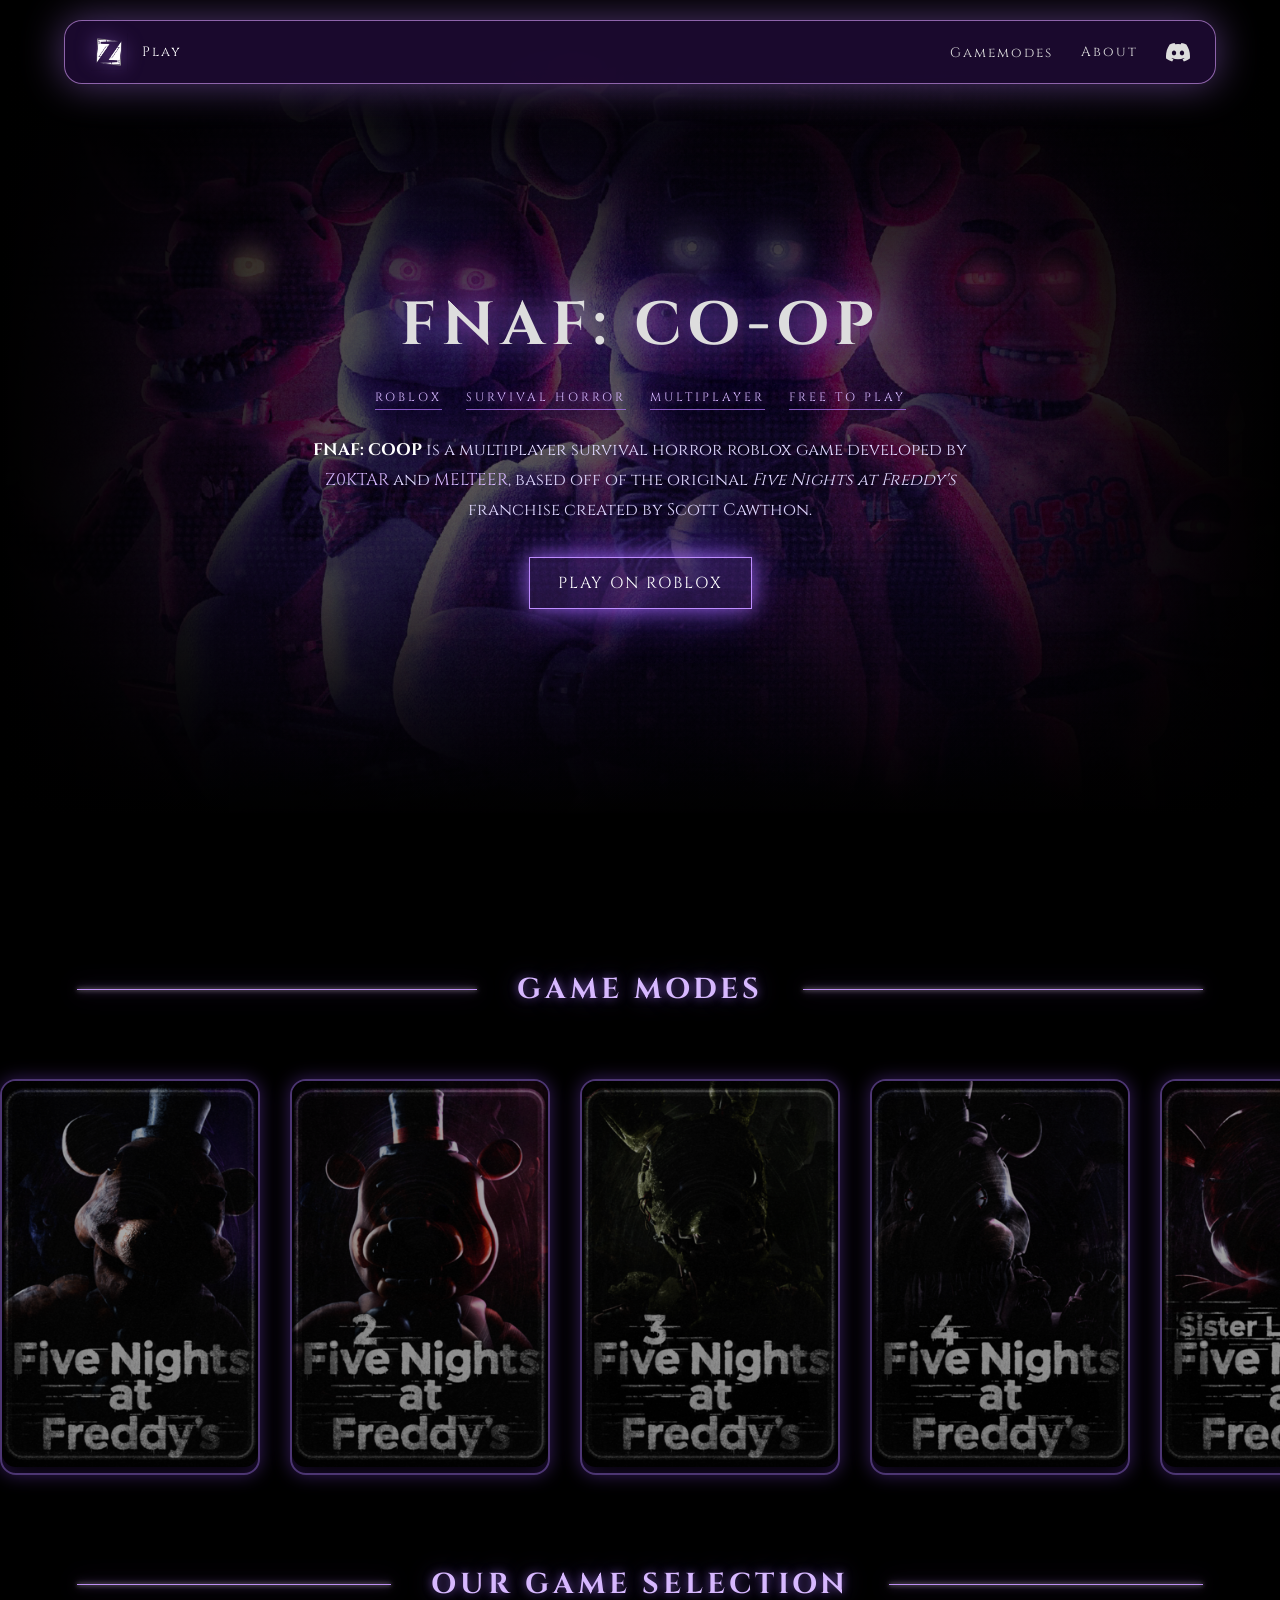
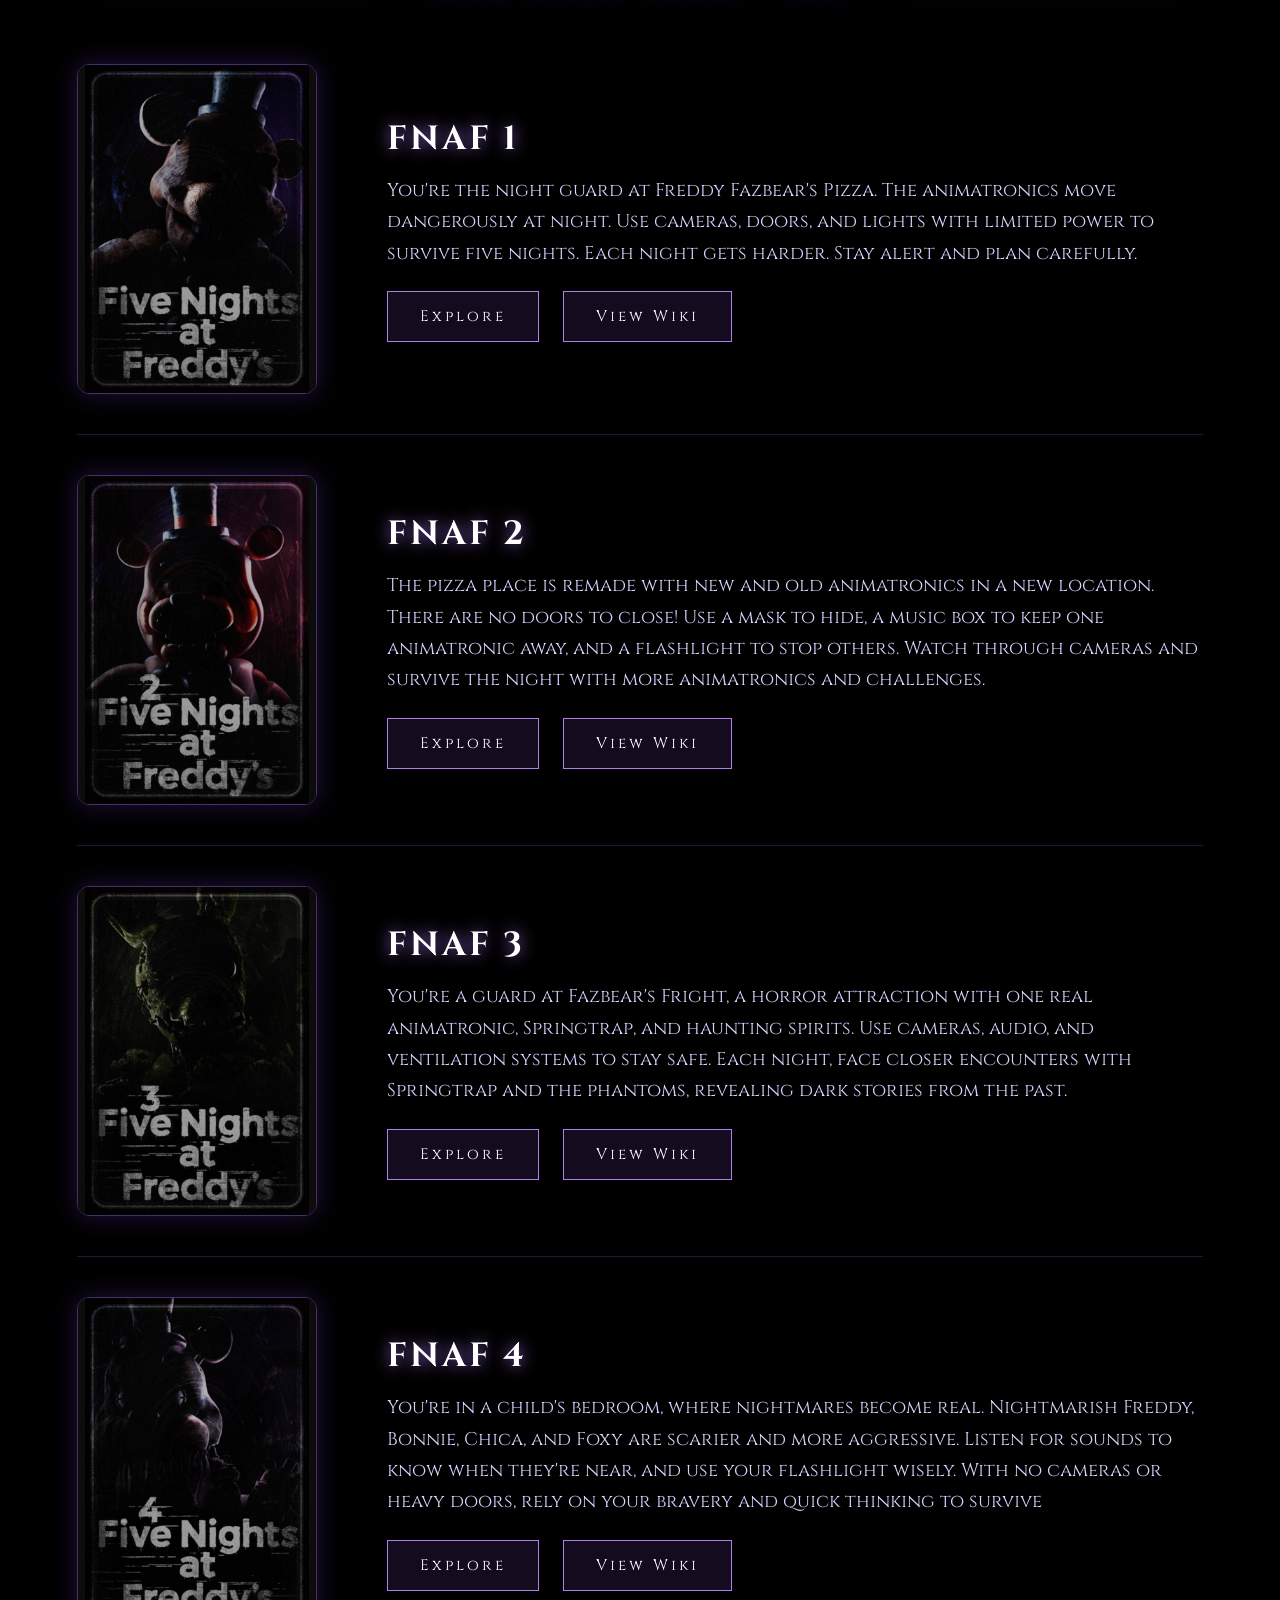
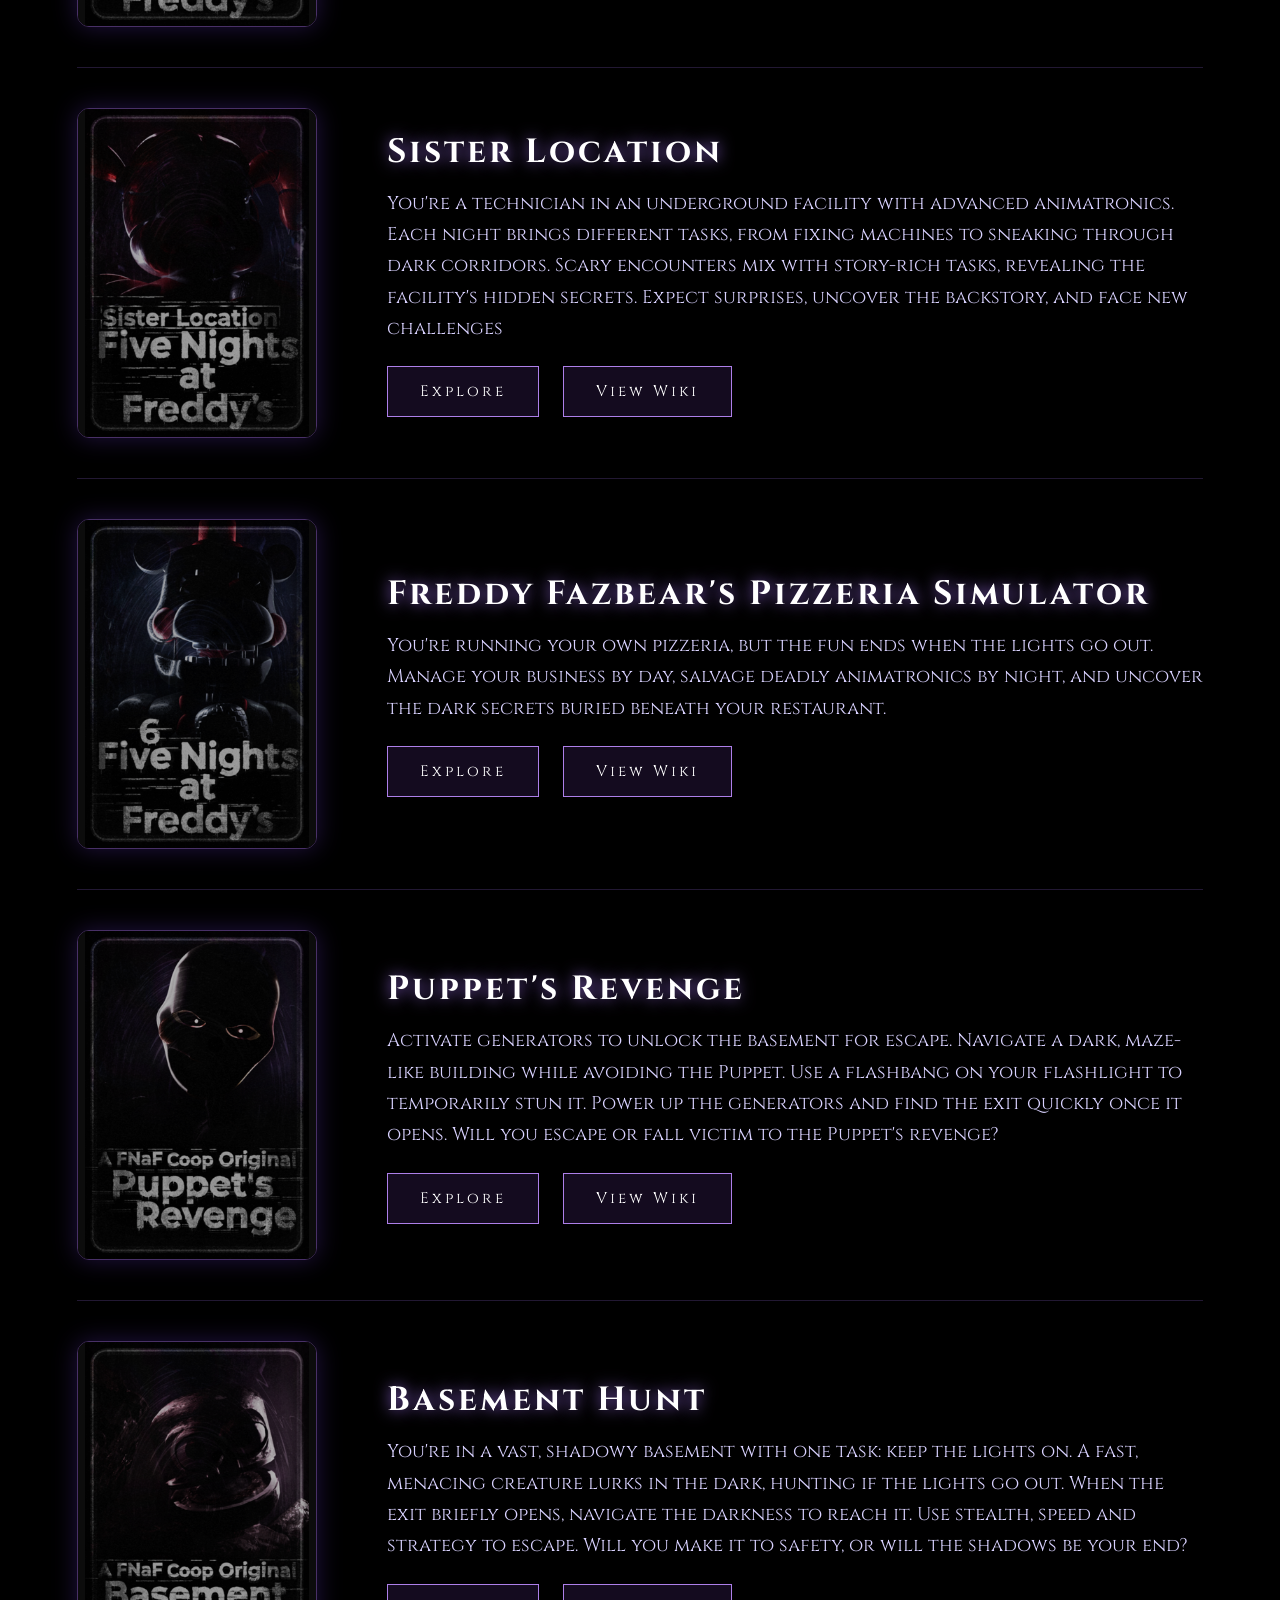
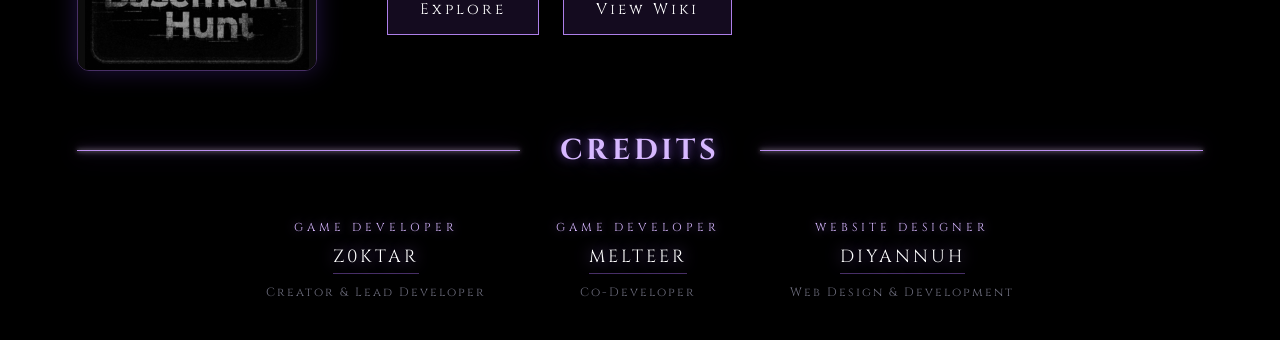
<file: index.html>
<!DOCTYPE html>
<html lang="en">
<head>
    <meta charset="UTF-8">
    <title>FNAF: CO-OP</title>
    <link rel="icon" type="image/webp" href="images/site.webp">
    <meta name="viewport" content="width=device-width, initial-scale=1.0">

    <link href="https://fonts.googleapis.com/css2?family=Cinzel:wght@400;600&display=swap" rel="stylesheet">
    <link rel="stylesheet" href="style.css">

    <style>
        .nav-dropdown {
            position: relative;
        }

        .nav-dropdown > a {
            cursor: pointer;
        }

        .dropdown-menu {
            display: none;
            position: absolute;
            top: 100%;
            padding-top: 14px;
            right: 0;
            min-width: 210px;
            background: rgba(30, 10, 60, 0.95);
            border: 1px solid rgba(200,140,255,0.5);
            border-radius: 12px;
            backdrop-filter: blur(18px);
            box-shadow: 0 0 30px rgba(170,120,255,0.4);
            overflow: hidden;
            z-index: 2000;
        }

        @media (min-width: 769px) {
            .nav-dropdown:hover .dropdown-menu {
                display: block;
            }
        }

        .dropdown-menu a {
            display: block;
            padding: 11px 20px;
            font-size: 0.8rem;
            letter-spacing: 2px;
            color: #ddd !important;
            text-decoration: none;
            border-bottom: 1px solid rgba(180,120,255,0.15);
            transition: background 0.2s ease, padding-left 0.2s ease, color 0.2s ease;
        }

        .dropdown-menu a:last-child {
            border-bottom: none;
        }

        .dropdown-menu a:hover {
            background: rgba(160,90,255,0.18);
            color: #d7b8ff !important;
            text-shadow: 0 0 10px rgba(180,120,255,0.8);
            padding-left: 26px;
        }

        .credits-section {
            padding: 0px 6% 40px 6%;
            text-align: center;
            margin-top: -60px;
        }

        .credits-grid {
            display: flex;
            justify-content: center;
            gap: 70px;
            flex-wrap: wrap;
            margin-top: 10px;
        }

        .credit-item {
            display: flex;
            flex-direction: column;
            align-items: center;
            gap: 10px;
        }

        .credit-role {
            font-size: 0.72rem;
            letter-spacing: 4px;
            color: #d7b8ff;
            text-shadow: 0 0 10px rgba(170,120,255,0.6);
            text-transform: uppercase;
        }

        .credit-name {
            font-size: 1.1rem;
            letter-spacing: 3px;
            color: #fff;
            text-decoration: none;
            text-shadow: 0 0 15px rgba(170,120,255,0.7);
            border-bottom: 1px solid rgba(180,120,255,0.4);
            padding-bottom: 4px;
            transition: 0.3s ease;
        }

        .credit-name:hover {
            color: #d7b8ff;
            text-shadow: 0 0 20px rgba(200,140,255,1), 0 0 40px rgba(160,90,255,0.7);
        }

        .credit-desc {
            font-size: 0.75rem;
            letter-spacing: 2px;
            color: rgba(200,200,230,0.55);
        }
    </style>
</head>

<body>

<nav class="navbar">
    <div class="nav-left">
        <img src="images/zoktar.png" alt="Zoktar Logo" class="nav-logo">

        <a href="https://www.roblox.com/games/12495498157/FNAF-Co-op"
           target="_blank"
           class="nav-play">
            Play
        </a>
    </div>

    <button class="nav-hamburger" id="nav-hamburger" aria-label="Toggle menu">
        <span></span>
        <span></span>
        <span></span>
    </button>

    <div class="nav-right" id="nav-right">
        <div class="nav-dropdown">
            <a id="nav-modes">Gamemodes</a>
            <div class="dropdown-menu">
                <a href="fnaf1/fnaf1.html">FNAF 1</a>
                <a href="fnaf2/fnaf2.html">FNAF 2</a>
                <a href="fnaf3/fnaf3.html">FNAF 3</a>
                <a href="fnaf4/fnaf4.html">FNAF 4</a>
                <a href="fnafsl/fnafsl.html">Sister Location</a>
                <a href="fnaf6/fnaf6.html">FNAF 6</a>
                <a href="puppetsrevenge/puppetsrevenge.html">Puppet's Revenge</a>
                <a href="basementhunt/basementhunt.html">Basement Hunt</a>
            </div>
        </div>

        <a href="#about" id="nav-about">About</a>

        <a href="https://discord.com/invite/fnafroblox"
           target="_blank"
           class="discord-link">

            <svg width="24" height="24" viewBox="0 0 127.14 96.36"
                 xmlns="http://www.w3.org/2000/svg">

                <path fill="currentColor"
                      d="M107.7 8.07A105.15 105.15 0 0 0 81.47 0a72.06 72.06 0 0 0-3.36 6.8 97.68 97.68 0 0 0-29.1 0A72.37 72.37 0 0 0 45.65 0 105.89 105.89 0 0 0 19.42 8.08C2.7 33.24-1.69 57.79.53 82a105.73 105.73 0 0 0 32.17 16.3 77.7 77.7 0 0 0 6.94-11.3 68.42 68.42 0 0 1-10.92-5.18c.92-.67 1.82-1.37 2.69-2.1 20.92 9.53 43.66 9.53 64.37 0 .88.73 1.78 1.43 2.7 2.1a68.68 68.68 0 0 1-10.92 5.18 77.73 77.73 0 0 0 6.94 11.3A105.25 105.25 0 0 0 126.6 82c2.6-28.75-4.42-53.07-18.9-73.93zM42.45 65.69c-6.27 0-11.4-5.73-11.4-12.8s5.06-12.8 11.4-12.8 11.47 5.73 11.4 12.8c0 7.08-5.06 12.8-11.4 12.8zm42.24 0c-6.27 0-11.4-5.73-11.4-12.8s5.06-12.8 11.4-12.8 11.47 5.73 11.4 12.8c0 7.08-5.06 12.8-11.4 12.8z"/>
            </svg>
        </a>
    </div>
</nav>

<header class="hero" id="about">
    <div class="hero-overlay"></div>

    <div class="hero-center">
        <h1>FNAF: CO-OP</h1>

        <div class="hero-tags">
            <span>ROBLOX</span>
            <span>SURVIVAL HORROR</span>
            <span>MULTIPLAYER</span>
            <span>FREE TO PLAY</span>
        </div>

        <p class="hero-desc" id="about-text">
            <strong>FNAF: COOP</strong> is a multiplayer survival horror roblox game
            developed by
            <a href="https://www.roblox.com/users/2582837776/profile"
               target="_blank"
               class="dev-link">Z0KTAR</a>
            and
            <a href="https://www.roblox.com/users/1510158574/profile"
               target="_blank"
               class="dev-link">MELTEER</a>,
            based off of the original <em>Five Nights at Freddy's</em>
            franchise created by Scott Cawthon.
        </p>

        <a href="https://www.roblox.com/games/12495498157/FNAF-Co-op"
           target="_blank"
           class="btn-primary">
            PLAY ON ROBLOX
        </a>
    </div>
</header>

<section class="modes" id="modes">

    <div class="section-title">
        <span class="line"></span>
        <h2>GAME MODES</h2>
        <span class="line"></span>
    </div>

    <div class="modes-wrapper">
        <div class="modes-track">

            <a class="mode-card" data-glow="images/fnaf1glow.webp">
                <img src="images/fnaf1.webp" alt="">
            </a>

            <a class="mode-card" data-glow="images/fnaf2glow.webp">
                <img src="images/fnaf2.webp" alt="">
            </a>

            <a class="mode-card" data-glow="images/fnaf3glow.webp">
                <img src="images/fnaf3.webp" alt="">
            </a>

            <a class="mode-card" data-glow="images/fnaf4glow.webp">
                <img src="images/fnaf4.webp" alt="">
            </a>

            <a class="mode-card" data-glow="images/fnafslglow.webp">
                <img src="images/fnafsl.webp" alt="">
            </a>

            <a class="mode-card" data-glow="images/fnaf6glow.webp">
                <img src="images/fnaf6.webp" alt="">
            </a>

            <a class="mode-card" data-glow="images/puppetsrevengeglow.webp">
                <img src="images/puppetsrevenge.webp" alt="">
            </a>

            <a class="mode-card" data-glow="images/basementhuntglow.webp">
                <img src="images/basementhunt.webp" alt="">
            </a>

            <a class="mode-card" data-glow="images/fnaf1glow.webp">
                <img src="images/fnaf1.webp" alt="">
            </a>

            <a class="mode-card" data-glow="images/fnaf2glow.webp">
                <img src="images/fnaf2.webp" alt="">
            </a>

            <a class="mode-card" data-glow="images/fnaf3glow.webp">
                <img src="images/fnaf3.webp" alt="">
            </a>

            <a class="mode-card" data-glow="images/fnaf4glow.webp">
                <img src="images/fnaf4.webp" alt="">
            </a>

            <a class="mode-card" data-glow="images/fnafslglow.webp">
                <img src="images/fnafsl.webp" alt="">
            </a>

            <a class="mode-card" data-glow="images/fnaf6glow.webp">
                <img src="images/fnaf6.webp" alt="">
            </a>

            <a class="mode-card" data-glow="images/puppetsrevengeglow.webp">
                <img src="images/puppetsrevenge.webp" alt="">
            </a>

            <a class="mode-card" data-glow="images/basementhuntglow.webp">
                <img src="images/basementhunt.webp" alt="">
            </a>

        </div>
    </div>
</section>

<section class="game-selection" id="games">

    <div class="section-title">
        <span class="line"></span>
        <h2>OUR GAME SELECTION</h2>
        <span class="line"></span>
    </div>

    <div class="game-entry" id="fnaf1">
        <div class="game-thumb">
            <img src="images/fnaf1.webp"
                 data-normal="images/fnaf1.webp"
                 data-glow="images/fnaf1glow.webp">
        </div>
        <div class="game-text">
            <h3>FNAF 1</h3>
            <p>
                You're the night guard at Freddy Fazbear's Pizza. The animatronics move dangerously at night. 
                Use cameras, doors, and lights with limited power to survive five nights. Each night gets harder. 
                Stay alert and plan carefully.
            </p>
           <div class="game-buttons">
                <a href="fnaf1/fnaf1.html" class="game-btn explore-btn">
                    <span>Explore</span>
                </a>
                <a href="https://fnaf-coop.fandom.com/wiki/FNAF_1"
                   target="_blank"
                   class="game-btn wiki-btn">
                    <span>View Wiki</span>
                </a>
            </div>
        </div>
    </div>

    <div class="game-entry" id="fnaf2">
        <div class="game-thumb">
            <img src="images/fnaf2.webp"
                 data-normal="images/fnaf2.webp"
                 data-glow="images/fnaf2glow.webp">
        </div>
        <div class="game-text">
            <h3>FNAF 2</h3>
            <p>
                The pizza place is remade with new and old animatronics in a new location. 
                There are no doors to close! Use a mask to hide, a music box to keep one animatronic away,
                 and a flashlight to stop others. Watch through cameras and survive the night with more animatronics and challenges.
            </p>
            <div class="game-buttons">
                <a href="fnaf2/fnaf2.html" class="game-btn explore-btn">
                    <span>Explore</span>
                </a>
                <a href="https://fnaf-coop.fandom.com/wiki/FNAF_2"
                   target="_blank"
                   class="game-btn wiki-btn">
                    <span>View Wiki</span>
                </a>
            </div>
        </div>
    </div>

    <div class="game-entry" id="fnaf3">
        <div class="game-thumb">
            <img src="images/fnaf3.webp"
                 data-normal="images/fnaf3.webp"
                 data-glow="images/fnaf3glow.webp">
        </div>
        <div class="game-text">
            <h3>FNAF 3</h3>
            <p>
                You're a guard at Fazbear's Fright, a horror attraction with one real animatronic, 
                Springtrap, and haunting spirits. Use cameras, audio, and ventilation systems to stay safe.
                 Each night, face closer encounters with Springtrap and the phantoms, revealing dark stories from the past.
            </p>
            <div class="game-buttons">
                <a href="fnaf3/fnaf3.html" class="game-btn explore-btn">
                    <span>Explore</span>
                </a>
                <a href="https://fnaf-coop.fandom.com/wiki/FNAF_3"
                   target="_blank"
                   class="game-btn wiki-btn">
                    <span>View Wiki</span>
                </a>
            </div>
        </div>
    </div>

    <div class="game-entry" id="fnaf4">
        <div class="game-thumb">
            <img src="images/fnaf4.webp"
                 data-normal="images/fnaf4.webp"
                 data-glow="images/fnaf4glow.webp">
        </div>
        <div class="game-text">
            <h3>FNAF 4</h3>
            <p>
                You're in a child's bedroom, where nightmares become real. Nightmarish Freddy, Bonnie, Chica, and Foxy are scarier
                 and more aggressive. Listen for sounds to know when they're near, and use your flashlight wisely.
                 With no cameras or heavy doors, rely on your bravery and quick thinking to survive
            </p>
            <div class="game-buttons">
                <a href="fnaf4/fnaf4.html" class="game-btn explore-btn">
                    <span>Explore</span>
                </a>
                <a href="https://fnaf-coop.fandom.com/wiki/FNAF_4"
                   target="_blank"
                   class="game-btn wiki-btn">
                    <span>View Wiki</span>
                </a>
            </div>
        </div>
    </div>

    <div class="game-entry" id="fnafsl">
        <div class="game-thumb">
            <img src="images/fnafsl.webp"
                 data-normal="images/fnafsl.webp"
                 data-glow="images/fnafslglow.webp">
        </div>
        <div class="game-text">
            <h3>Sister Location</h3>
            <p>
                You're a technician in an underground facility with advanced animatronics. Each night brings different tasks, 
                from fixing machines to sneaking through dark corridors. Scary encounters mix with story-rich tasks,
                 revealing the facility's hidden secrets. Expect surprises, uncover the backstory, and face new challenges
            </p>
            <div class="game-buttons">
                <a href="fnafsl/fnafsl.html" class="game-btn explore-btn">
                    <span>Explore</span>
                </a>
                <a href="https://fnaf-coop.fandom.com/wiki/FNAF:_Sister_Location"
                   target="_blank"
                   class="game-btn wiki-btn">
                    <span>View Wiki</span>
                </a>
            </div>
        </div>
    </div>

    <div class="game-entry" id="fnaf6">
        <div class="game-thumb">
            <img src="images/fnaf6.webp"
                 data-normal="images/fnaf6.webp"
                 data-glow="images/fnaf6glow.webp">
        </div>
        <div class="game-text">
            <h3>Freddy Fazbear's Pizzeria Simulator</h3>
            <p>
                You're running your own pizzeria, but the fun ends when the lights go out. 
                Manage your business by day, salvage deadly animatronics by night, 
                and uncover the dark secrets buried beneath your restaurant.
            </p>
            <div class="game-buttons">
                <a href="fnaf6/fnaf6.html" class="game-btn explore-btn">
                    <span>Explore</span>
                </a>
                <a href="https://fnaf-coop.fandom.com/wiki/Freddy_Fazbear%27s_Pizzeria_Simulator"
                   target="_blank"
                   class="game-btn wiki-btn">
                    <span>View Wiki</span>
                </a>
            </div>
        </div>
    </div>

    <div class="game-entry" id="puppetsrevenge">
        <div class="game-thumb">
            <img src="images/puppetsrevenge.webp"
                 data-normal="images/puppetsrevenge.webp"
                 data-glow="images/puppetsrevengeglow.webp">
        </div>
        <div class="game-text">
            <h3>Puppet's Revenge</h3>
            <p>
                Activate generators to unlock the basement for escape. Navigate a dark, 
                maze-like building while avoiding the Puppet. Use a flashbang on your flashlight to temporarily stun it. 
                Power up the generators and find the exit quickly once it opens. Will you escape or fall victim to the Puppet's revenge?
            </p>
            <div class="game-buttons">
                <a href="puppetsrevenge/puppetsrevenge.html" class="game-btn explore-btn">
                    <span>Explore</span>
                </a>
                <a href="https://fnaf-coop.fandom.com/wiki/Puppet%27s_Revenge"
                   target="_blank"
                   class="game-btn wiki-btn">
                    <span>View Wiki</span>
                </a>
            </div>
        </div>
    </div>

    <div class="game-entry" id="basementhunt">
        <div class="game-thumb">
            <img src="images/basementhunt.webp"
                 data-normal="images/basementhunt.webp"
                 data-glow="images/basementhuntglow.webp">
        </div>
        <div class="game-text">
            <h3>Basement Hunt</h3>
            <p>
                You're in a vast, shadowy basement with one task: keep the lights on. 
                A fast, menacing creature lurks in the dark, hunting if the lights go out. 
                When the exit briefly opens, navigate the darkness to reach it. Use stealth, speed and strategy to escape. 
                Will you make it to safety, or will the shadows be your end?
            </p>
            <div class="game-buttons">
                <a href="basementhunt/basementhunt.html" class="game-btn explore-btn">
                    <span>Explore</span>
                </a>
                <a href="https://fnaf-coop.fandom.com/wiki/Basement_Hunt"
                   target="_blank"
                   class="game-btn wiki-btn">
                    <span>View Wiki</span>
                </a>
            </div>
        </div>
    </div>

</section>

<section class="credits-section" id="credits">

    <div class="section-title">
        <span class="line"></span>
        <h2>CREDITS</h2>
        <span class="line"></span>
    </div>

    <div class="credits-grid">

        <div class="credit-item">
            <span class="credit-role">Game Developer</span>
            <a href="https://www.roblox.com/users/2582837776/profile"
               target="_blank"
               class="credit-name">Z0KTAR</a>
            <span class="credit-desc">Creator &amp; Lead Developer</span>
        </div>

        <div class="credit-item">
            <span class="credit-role">Game Developer</span>
            <a href="https://www.roblox.com/users/1510158574/profile"
               target="_blank"
               class="credit-name">MELTEER</a>
            <span class="credit-desc">Co-Developer</span>
        </div>

        <div class="credit-item">
    <span class="credit-role">Website Designer</span>
    <a href="https://www.roblox.com/users/10916821416/profile?friendshipSourceType=PlayerSearch"
       target="_blank"
       class="credit-name">DIYANNUH</a>
    <span class="credit-desc">Web Design &amp; Development</span>
</div>

    </div>

</section>

<script src="script.js"></script>

</body>
</html>
</file>
<file: style.css>
* {
    margin: 0;
    padding: 0;
    box-sizing: border-box;
    font-family: 'Cinzel', serif;
    -webkit-tap-highlight-color: transparent;
}

a, button {
    outline: none;  
}

body {
    background: #000;
    color: #ddd;
    overflow-x: hidden;
}

.hero {
    position: relative;
    height: 85vh;
    background: url("images/header.gif") center/cover no-repeat;
    display: flex;
    align-items: center;
    padding-left: 8%;
}

.hero-overlay {
    position: absolute;
    inset: 0;
    background:
        linear-gradient(to right, rgba(0,0,0,0.65), rgba(0,0,0,0.25)),
        linear-gradient(to left, rgba(0,0,0,0.65), rgba(0,0,0,0.25)),
        linear-gradient(to top, rgba(0,0,0,0.75), transparent 55%),
        linear-gradient(to bottom, rgba(0,0,0,0.75), transparent 55%);
}
.hero-content {
    position: relative;
    max-width: 560px;
    animation: fadeIn 1.5s ease forwards;
}

.hero h1 {
    font-size: 4rem;
    letter-spacing: 4px;
}

.meta-line {
    display: flex;
    gap: 14px;
    margin: 25px 0;
    font-size: 0.85rem;
    letter-spacing: 2px;
    color: #bcd6ff;
    text-shadow:
        0 0 6px rgba(140,180,255,0.6),
        0 0 12px rgba(120,160,255,0.4);
}

.meta-line .divider {
    width: 36px;
    height: 1px;
    background: linear-gradient(to right, transparent, #9bbcff, transparent);
}

.section-title {
    display: flex;
    align-items: center;
    justify-content: center;
    gap: 40px;
    margin-bottom: 50px;
    width: 100%;
    box-sizing: border-box;
}

.section-title h2 {
    font-size: 1.8rem;
    letter-spacing: 4px;
    color: #d7b8ff;
    text-shadow:
        0 0 10px rgba(170,120,255,0.6),
        0 0 25px rgba(130,80,255,0.4);
}

.section-title .line {
    flex: 1;
    height: 1px;
    background: rgba(200, 150, 255, 0.95);
    box-shadow:
        0 0 4px rgba(255, 255, 255, 0.8),
        0 0 10px rgba(200, 140, 255, 1),
        0 0 22px rgba(150, 70, 255, 0.7);
    border-radius: 0;
}

.modes {
    padding: 70px 0 40px 0; 
}

.modes .section-title {
    padding: 0 6%; 
    margin-bottom: 70px;
}

.modes-wrapper {
    overflow: hidden;
    width: 100%;
    padding: 100px 0; 
    margin: -100px 0; 
}

.modes-track {
    display: flex;
    gap: 30px;
    width: max-content;
    animation: scrollModes 15s linear infinite;
}

.mode-card {
    position: relative; 
    display: block;
    width: 260px;
    aspect-ratio: 2 / 3;
    border-radius: 16px;
    border: 2px solid rgba(170,120,255,0.45);
    box-shadow:
        0 0 18px rgba(150,80,255,0.35),
        inset 0 0 25px rgba(90,40,160,0.35);
    transition: transform 0.35s ease, box-shadow 0.35s ease;
}

.mode-card img {
    width: 100%;
    height: 100%;
    object-fit: cover;
    object-position: center;
    filter: brightness(0.65);
    transition: filter 0.35s ease;
    border-radius: 14px;
}

.mode-card:hover {
    transform: scale(1.08);
    box-shadow:
        0 0 35px rgba(190,130,255,0.9),
        0 0 80px rgba(120,60,220,0.6);
    z-index: 10; /* Raises the hovered card above neighboring cards */
}

.mode-card:hover img {
    filter: brightness(1);
}

@keyframes scrollModes {
    from { transform: translateX(0); }
    to { transform: translateX(-50%); }
}

@keyframes fadeIn {
    from { opacity: 0; transform: translateY(30px); }
    to { opacity: 1; transform: translateY(0); }
}

.dev-badge {
    position: absolute;
    top: 28px;
    right: 48px;
    display: flex;
    align-items: center;
    gap: 12px;
    opacity: 0.85;
}

.dev-badge img {
    width: 44px;
    height: auto;
    filter:
        drop-shadow(0 0 12px rgba(180,120,255,0.8));
}

.dev-badge span {
    font-size: 0.75rem;
    letter-spacing: 3px;
    color: #d7b8ff;
    text-shadow:
        0 0 10px rgba(170,120,255,0.6);
}

.hero h1 {
    font-size: 4.2rem;
    letter-spacing: 5px;
    text-shadow:
        0 0 25px rgba(160,100,255,0.6),
        0 0 60px rgba(120,70,220,0.35);
}

.meta-line {
    display: flex;
    align-items: center;
    gap: 18px;
    margin: 28px 0;
}

.meta-item {
    font-size: 0.8rem;
    letter-spacing: 3px;
    color: #d7b8ff;
    text-shadow:
        0 0 10px rgba(170,120,255,0.6);
}

.meta-sep {
    width: 26px;
    height: 1px;
    background: linear-gradient(
        to right,
        transparent,
        rgba(190,140,255,0.9),
        transparent
    );
    box-shadow: 0 0 10px rgba(160,90,255,0.8);
}

.subtitle {
    margin-top: 8px;
    max-width: 520px;
    line-height: 1.7;
    opacity: 0.85;
}

.hero {
    min-height: 100vh;
    background: radial-gradient(
        circle at top,
        rgba(160, 90, 255, 0.18),
        rgba(0, 0, 0, 0.92) 70%
    ),
    url("images/header.gif") center/cover no-repeat;
    padding-left: 0;
    display: flex;
    align-items: center;
}

.hero-inner {
    width: 100%;
    display: grid;
    grid-template-columns: 1fr 1.2fr;
    align-items: center;
    gap: 80px;
    padding: 0 8%;
}

.hero-logo {
    text-align: center;
}

.hero-logo img {
    width: 300px;
    transition: transform 0.4s ease, filter 0.4s ease;
    filter: drop-shadow(0 0 28px rgba(180,120,255,0.7));
}

.hero-logo img:hover {
    transform: scale(1.08);
    filter: drop-shadow(0 0 50px rgba(200,140,255,1));
}

.logo-sub {
    display: block;
    margin-top: 14px;
    font-size: 0.75rem;
    letter-spacing: 4px;
    color: #bfa8ff;
    opacity: 0.8;
}

.hero-content {
    max-width: unset;
}

.hero-content h1 {
    font-size: 4.6rem;
    letter-spacing: 8px;
    margin-bottom: 24px;
    text-transform: uppercase;
    text-shadow:
        0 0 20px rgba(170,120,255,0.8),
        0 0 60px rgba(130,80,220,0.4);
}

.hero-tags {
    display: flex;
    gap: 22px;
    margin-bottom: 30px;
    flex-wrap: wrap;
}

.hero-tags span {
    font-size: 0.8rem;
    letter-spacing: 3px;
    color: #d7b8ff;
    padding-bottom: 6px;
    border-bottom: 1px solid rgba(180,120,255,0.6);
    text-shadow: 0 0 10px rgba(170,120,255,0.6);
}

.hero-desc {
    font-size: 1.05rem;
    line-height: 1.6;
    max-width: 700px;
    margin: 0 auto;
    color: rgba(230,230,255,0.85);

    display: inline-block;
    position: relative;
    isolation: isolate;
    transition: 0.3s ease;
}

.hero-desc.glow {
    filter: drop-shadow(0 0 12px rgba(170,120,255,0.9))
            drop-shadow(0 0 30px rgba(140,80,255,0.75))
            drop-shadow(0 0 55px rgba(120,60,255,0.5));
}

.hero-desc strong {
    font-weight: 700;
    color: #ffffff;
}

.dev-link {
    color: #caa6ff;
    text-decoration: none;
    transition: 0.2s ease;
}

.dev-link:hover {
    color: #ffffff;
}

.hero-divider {
    position: absolute;
    bottom: 36px;
    width: 100%;
    text-align: center;
}

.hero-divider span {
    font-size: 1.1rem;
    letter-spacing: 5px;
    color: #d7b8ff;
    text-shadow: 0 0 20px rgba(180,120,255,1);
    position: relative;
}

.hero-divider span::before,
.hero-divider span::after {
    content: "";
    position: absolute;
    top: 50%;
    width: 150px;
    height: 2px;
    background: linear-gradient(
        to right,
        transparent,
        rgba(190,140,255,0.9),
        transparent
    );
}

.hero-divider span::before {
    right: 120%;
}

.hero-divider span::after {
    left: 120%;
}

.hero-divider {
    display: none;
}

.logo-sub {
    display: none;
}

.navbar {
    position: fixed;
    top: 20px;
    left: 50%;
    transform: translateX(-50%);
    width: 85%;
    padding: 14px 30px;
    border-radius: 20px;

    display: flex;
    justify-content: space-between;
    align-items: center;

    backdrop-filter: blur(18px);
    background: rgba(60, 20, 100, 0.65);
    border: 1px solid rgba(200,140,255,0.5);

box-shadow: 
    0 0 35px rgba(170,120,255,0.35);

    z-index: 1000;
}

.nav-right {
    display: flex;
    align-items: center;
    gap: 28px;
}

.nav-play,
.nav-right a {
    text-decoration: none;
    color: #ddd;
    letter-spacing: 2px;
    font-size: 0.85rem;
    transition: 0.3s ease;
}

.nav-play:hover,
.nav-right a:hover {
    color: #d7b8ff;
    text-shadow: 0 0 12px rgba(180,120,255,0.8);
}

.discord-link {
    color: #b48cff;
    display: flex;
    align-items: center;
    transition: 0.3s ease;
}

.discord-link:hover {
    color: #e0c8ff;
    text-shadow: 0 0 15px rgba(180,120,255,1);
}

.hero {
    position: relative;
    height: 75vh;
    background: url("images/header.png") center/cover no-repeat;
    display: flex;
    align-items: center;
    padding: 0 8%;
}

.hero-overlay {
    position: absolute;
    inset: 0;
    background:
        linear-gradient(to right, rgba(0,0,0,0.85), rgba(0,0,0,0.4)),
        linear-gradient(to top, rgba(0,0,0,0.9), transparent 60%);
}

.hero-content {
    position: relative;
    max-width: 700px;
    animation: fadeIn 1.2s ease forwards;
}

.hero-content h1 {
    font-size: 4rem;
    letter-spacing: 6px;
    margin-bottom: 22px;
    text-shadow:
        0 0 25px rgba(180,120,255,0.8),
        0 0 60px rgba(130,80,255,0.5);
}

.hero-tags {
    display: flex;
    gap: 20px;
    margin-bottom: 28px;
    flex-wrap: wrap;
}

.hero-tags span {
    font-size: 0.75rem;
    letter-spacing: 3px;
    color: #d7b8ff;
    border-bottom: 1px solid rgba(180,120,255,0.6);
    padding-bottom: 4px;
    text-shadow: 0 0 8px rgba(170,120,255,0.6);
}

.hero-desc {
    line-height: 1.8;
    margin-bottom: 36px;
    color: #e0d8ff;
}

.dev-link {
    color: #d7b8ff;
    text-decoration: none;
    transition: 0.3s ease;
}

.dev-link:hover {
    text-shadow:
        0 0 12px rgba(170,120,255,0.9),
        0 0 25px rgba(140,80,255,0.7);
}

.navbar {
    position: absolute;
    top: 20px;
    left: 50%;
    transform: translateX(-50%);
    width: 90%;
    padding: 12px 25px;
    border-radius: 18px;

    display: flex;
    justify-content: space-between;
    align-items: center;

    backdrop-filter: blur(20px);
background: rgba(40, 15, 70, 0.65);

    border: 1px solid rgba(220,160,255,0.6);
    
box-shadow: 
    0 0 40px rgba(180,120,255,0.45);

    z-index: 10;
}

.nav-left {
    display: flex;
    align-items: center;
    gap: 14px;
}

.nav-logo {
    width: 38px;
    height: 38px;
    object-fit: contain;
    filter: drop-shadow(0 0 10px rgba(180,120,255,0.7));
    transition: 0.4s ease;
}

.nav-logo:hover {
    transform: rotate(8deg) scale(1.1);
    filter: drop-shadow(0 0 22px rgba(200,150,255,1));
}

.nav-play {
    color: #fff;
    text-decoration: none;
    letter-spacing: 2px;
}

.nav-right {
    display: flex;
    gap: 28px;
    align-items: center;
}

.nav-right a {
    text-decoration: none;
    color: #ddd;
    letter-spacing: 2px;
    transition: 0.3s ease;
}

.nav-right a:hover {
    color: #d7b8ff;
    text-shadow: 0 0 12px rgba(180,120,255,0.8);
}

.discord-link {
    color: #b48cff;
}

.discord-link:hover {
    color: #fff;
    text-shadow: 0 0 15px rgba(180,120,255,1);
}

.hero {
    position: relative;
    height: 60vh;
    display: flex;
    align-items: center;
    justify-content: center;
    background: url("images/header.png") center 20% / 110% no-repeat;
    text-align: center;
}

.hero-overlay {
    position: absolute;
    inset: 0;
    background:
        linear-gradient(to right, rgba(0,0,0,0.45), rgba(0,0,0,0.1)),
        linear-gradient(to left, rgba(0,0,0,0.45), rgba(0,0,0,0.1)),
        linear-gradient(to top, rgba(0,0,0,0.75) 0%, rgba(0,0,0,0.35) 30%, transparent 60%),
        linear-gradient(to bottom, rgba(0,0,0,0.55), transparent 55%);
}

.hero-center {
    position: relative;
    max-width: 750px;
    padding: 0 20px;
}

.hero-center h1 {
    font-size: 3.8rem;
    letter-spacing: 6px;
    margin-bottom: 22px;
    text-shadow:
        0 0 30px rgba(170,120,255,0.8),
        0 0 80px rgba(130,80,255,0.6);
}

.hero-tags {
    display: flex;
    justify-content: center;
    gap: 24px;
    margin-bottom: 25px;
    flex-wrap: wrap;
}

.hero-tags span {
    font-size: 0.75rem;
    letter-spacing: 3px;
    border-bottom: 1px solid rgba(180,120,255,0.7);
    padding-bottom: 4px;
    color: #d7b8ff;
}

.hero-desc {
    line-height: 1.8;
    margin-bottom: 32px;
    color: #e0d8ff;
    transition: 0.6s ease;
}

.hero-desc.glow {
    animation: strongGlow 1.5s ease;
}

@keyframes strongGlow {
    0% {
        text-shadow: none;
    }
    30% {
        text-shadow:
            0 0 15px #d6b3ff,
            0 0 35px #b36bff,
            0 0 70px #8a2eff,
            0 0 120px #5c00ff;
    }
    100% {
        text-shadow: none;
    }
}

.btn-primary {
    position: relative;
    display: inline-block;
    padding: 14px 28px;
    background: rgba(160,90,255,0.18);
    border: 1px solid rgba(190,140,255,1);
    color: #fff;
    text-decoration: none;
    letter-spacing: 2px;
    overflow: hidden;
    cursor: pointer;

    box-shadow:
        0 0 20px rgba(180,120,255,0.7),
        0 0 45px rgba(120,60,255,0.5);

    transition: transform 0.25s ease;
}

.btn-primary span {
    position: relative;
    z-index: 2;
}

.btn-primary::before {
    content: "";
    position: absolute;
    top: 0;
    left: -120%;
    height: 100%;
    width: 60%;
    background: linear-gradient(
        120deg,
        transparent,
        rgba(255,255,255,0.4),
        transparent
    );
    transform: skewX(-20deg);
    transition: all 0.7s ease;
}

.btn-primary::before {
    animation: sweep 3s linear infinite;
}

@keyframes sweep {
    0% { left: -120%; }
    100% { left: 140%; }
}

.btn-primary:hover {
    transform: scale(1.05);
}

html {
    scroll-behavior: smooth;
}

@keyframes shimmer {
    0% { left: -120%; }
    100% { left: 120%; }
}

@keyframes pulseEnergy {
    0% { opacity: 0.3; }
    50% { opacity: 0.55; }
    100% { opacity: 0.3; }
}

.game-selection {
    padding: 0 6% 80px 6%;
    margin-top: -20px;
}

.game-entry {
    display: flex;
    align-items: center;
    gap: 70px;
    padding: 40px 0;
    border-bottom: 1px solid rgba(170,120,255,0.2);
    transition: 0.6s ease;
}

.game-entry:last-child {
    border-bottom: none;
}

.game-thumb {
    width: 240px;
    height: 330px;
    border-radius: 12px;
    border: 1px solid rgba(180,120,255,0.4);
    box-shadow: 0 0 25px rgba(130,70,255,0.25);
    flex-shrink: 0;
}
 

.game-thumb img {
    width: 100%;
    height: 100%;
    object-fit: cover;
    object-position: top;
    display: block;
    filter: brightness(0.7);
    transition: 0.4s ease;
    object-fit: contain;
    background: #111;
    border-radius: 10px;
}

.game-text h3 {
    font-size: 1.9rem;
    letter-spacing: 3px;
    margin-bottom: 14px;
    color: #fff;
    text-shadow: 0 0 15px rgba(170,120,255,0.8);
}

.game-text p {
    max-width: 900px;
    line-height: 1.7;
    margin-bottom: 18px;
    color: #d9d2ff;
}

.game-buttons {
    display: flex;
    gap: 18px;
    margin-top: 16px;
}

.game-btn {
    position: relative;
    display: inline-block;
    padding: 10px 22px;
    border: 1px solid rgba(190,140,255,0.9);
    background: rgba(160,90,255,0.12);
    color: #ffffff;
    text-decoration: none;
    letter-spacing: 2px;
    font-size: 0.8rem;
    overflow: hidden;
    transition: transform 0.25s ease, background 0.25s ease;
}

.game-btn:hover {
    transform: scale(1.05);
}

.game-btn span {
    position: relative;
    z-index: 2;

}

.explore-btn {
    position: relative;
    display: inline-block;
    padding: 10px 22px;
    border: 1px solid rgba(190,140,255,0.9);
    background: rgba(160,90,255,0.12);
    color: #ffffff;
    text-decoration: none;
    letter-spacing: 2px;
    font-size: 0.8rem;
    overflow: hidden;
    transition: transform 0.25s ease, background 0.25s ease;
    backdrop-filter: blur(4px);
}

.explore-btn span {
    position: relative;
    z-index: 2;
}

.explore-btn::before {
    content: "";
    position: absolute;
    top: 0;
    left: -150%;
    width: 60%;
    height: 100%;
    background: linear-gradient(
        120deg,
        rgba(255,255,255,0.0) 0%,
        rgba(255,255,255,0.2) 50%,
        rgba(255,255,255,0.0) 100%
    );
    filter: blur(8px);
    transform: skewX(-20deg);
    z-index: 1;
    animation: glassSweep 3s linear infinite;
}

@keyframes glassSweep {
    0% { left: -150%; }
    100% { left: 150%; }
}

.explore-btn:hover {
    transform: scale(1.05);
}

.game-entry.active-glow {
    box-shadow:
        0 0 30px rgba(170,120,255,0.7),
        0 0 80px rgba(120,60,255,0.5);
    padding-left: 20px;
    border-radius: 12px;
}
 
.modes .section-title {
    margin-bottom: 70px;
}

.game-selection .section-title {
    margin-top: 70px;
    margin-bottom: 20px;
}

.game-text h3 {
    font-size: 2.1rem;
}

.game-text p {
    font-size: 1.15rem;
    max-width: 1000px;
}

.game-buttons {
    margin-top: 22px;
    gap: 24px;
}

.game-btn {
    padding: 14px 32px;
    font-size: 0.95rem;
    letter-spacing: 3px;
}

.nav-hamburger {
    display: none;
}


@media (min-width: 769px) and (max-width: 1100px) {
    .navbar {
        padding: 10px 18px;
    }
    .nav-left { gap: 10px; }
    .nav-right { gap: 14px; }
    .nav-right a,
    .nav-play {
        font-size: 0.76rem;
        letter-spacing: 1.5px;
    }
    .nav-play {
        letter-spacing: 2px;
    }
    .nav-logo {
        width: 32px;
        height: 32px;
    }
}

@media (max-width: 768px) {

    
    .navbar {
        top: 10px;
        width: 92%;
        padding: 9px 14px;
        border-radius: 14px;
        position: fixed;
        left: 50%;
        transform: translateX(-50%);
        gap: 0;
        overflow: visible;
    }

    .nav-left {
        gap: 10px;
    }

    .nav-logo {
        width: 30px;
        height: 30px;
    }

    .nav-play {
        font-size: 0.75rem;
        letter-spacing: 2px;
    }

    .nav-hamburger {
        display: flex;
        flex-direction: column;
        justify-content: center;
        gap: 5px;
        background: rgba(160,90,255,0.12);
        border: 1px solid rgba(190,140,255,0.45);
        border-radius: 8px;
        cursor: pointer;
        padding: 7px 9px;
        z-index: 10;
        box-shadow: 0 0 10px rgba(150,80,255,0.25);
    }

    .nav-hamburger span {
        display: block;
        width: 18px;
        height: 2px;
        background: #d7b8ff;
        border-radius: 2px;
        transition: transform 0.3s ease, opacity 0.3s ease;
        box-shadow: 0 0 5px rgba(180,120,255,0.8);
    }

    .nav-hamburger.open span:nth-child(1) {
        transform: translateY(7px) rotate(45deg);
    }
    .nav-hamburger.open span:nth-child(2) {
        opacity: 0;
    }
    .nav-hamburger.open span:nth-child(3) {
        transform: translateY(-7px) rotate(-45deg);
    }

    .nav-right {
        display: none;
        position: absolute;
        top: calc(100% + 10px);
        right: 0;
        left: 0;
        background: rgba(20, 6, 50, 0.97);
        border: 1px solid rgba(200,140,255,0.4);
        border-radius: 14px;
        padding: 16px 20px;
        flex-direction: column;
        gap: 4px;
        backdrop-filter: blur(20px);
        box-shadow: 0 8px 40px rgba(120,60,255,0.35);
    }

    .nav-right.open {
        display: flex;
    }

    .nav-right a {
        padding: 10px 4px;
        font-size: 0.85rem;
        border-bottom: 1px solid rgba(180,120,255,0.1);
    }

    .nav-right a:last-child {
        border-bottom: none;
    }

    
    .nav-dropdown > a {
        display: flex;
        justify-content: space-between;
        align-items: center;
    }

    .nav-dropdown > a::after {
        content: "›";
        font-size: 1.1rem;
        transition: transform 0.3s ease;
    }

    .nav-dropdown.open > a::after {
        transform: rotate(90deg);
    }

    .nav-dropdown .dropdown-menu {
        position: static;
        display: none;
        box-shadow: none;
        border: none;
        border-top: 1px solid rgba(180,120,255,0.15);
        background: transparent;
        padding-top: 0;
        backdrop-filter: none;
        border-radius: 0;
        min-width: unset;
    }

    .nav-dropdown.open .dropdown-menu {
        display: block;
    }

    .dropdown-menu a {
        font-size: 0.75rem;
        padding: 9px 14px;
        letter-spacing: 1.5px;
    }

    .discord-link {
        padding-top: 6px;
    }

    
  .hero {
        min-height: unset;
        height: auto;
        padding: 100px 20px 20px;
        align-items: center;
        justify-content: center;
    }

    .hero-center {
        padding: 0 8px;
        transform: translateY(-20px); 
    }

    .hero-center h1,
    .hero h1,
    .hero-content h1 {
        font-size: 2.2rem !important;
        letter-spacing: 4px !important;
        margin-bottom: 16px !important;
    }

    .hero-tags {
        gap: 10px !important;
        margin-bottom: 18px !important;
        justify-content: center;
    }

    .hero-tags span {
        font-size: 0.52rem !important; 
        letter-spacing: 2px !important;
    }

    .hero-desc {
        font-size: 0.82rem !important; 
        line-height: 1.7 !important;
        margin-bottom: 24px !important;
    }

    .btn-primary {
        padding: 12px 22px;
        font-size: 0.78rem;
        letter-spacing: 1.5px;
    }

    .hero-overlay {
        background:
            linear-gradient(to right, rgba(0,0,0,0.4), rgba(0,0,0,0.1)),
            linear-gradient(to left, rgba(0,0,0,0.4), rgba(0,0,0,0.1)),
            linear-gradient(to top, rgba(0,0,0,0.75) 0%, rgba(0,0,0,0.3) 30%, transparent 60%),
            linear-gradient(to bottom, rgba(0,0,0,0.55), transparent 55%) !important;
    }

    
    .modes {
        padding: 16px 0 30px 0;
    }

    .modes .section-title {
        padding: 0 5%;
        margin-bottom: 40px;
    }

    .mode-card {
        width: 150px;
    }

    
    .section-title {
        gap: 14px !important;
        margin-bottom: 30px;
        padding: 0 5% !important;
    }

    .section-title h2 {
        font-size: 1.1rem !important;
        letter-spacing: 3px !important;
        white-space: nowrap;
    }

    
    .game-selection {
        padding: 0 0 50px 0;
        margin-top: 20px;
    }

    .game-selection .section-title {
        margin-top: 0 !important;
        margin-bottom: 16px !important;
    }

    .game-entry {
        flex-direction: row !important;
        gap: 16px !important;
        padding: 22px 5% !important;
        align-items: flex-start;
    }

    .game-entry.active-glow {
        padding-left: 8px !important;
    }

    .game-thumb {
        width: 105px !important;
        min-width: 105px !important;
        height: 145px !important;
        flex-shrink: 0 !important;
    }

    .game-text h3 {
        font-size: 1.05rem !important;
        letter-spacing: 1.5px !important;
        margin-bottom: 7px !important;
    }

    .game-text p {
        font-size: 0.78rem !important;
        line-height: 1.55 !important;
        max-width: 100% !important;
        margin-bottom: 10px !important;
    }

    .game-buttons {
        flex-wrap: wrap;
        gap: 8px !important;
        margin-top: 10px !important;
    }

    .game-btn,
    .explore-btn {
        padding: 7px 13px !important;
        font-size: 0.65rem !important;
        letter-spacing: 1.5px !important;
    }

    .credits-section {
        padding: 20px 0 40px 0 !important; 
        margin-top: -60px !important;
    }

    .credits-grid {
        gap: 24px !important;
        padding: 0 5%;
    }

    .credit-role {
        font-size: 0.58rem !important;
        letter-spacing: 3px !important;
    }

    .credit-name {
        font-size: 0.82rem !important;
        letter-spacing: 2px !important;
    }

    .credit-desc {
        font-size: 0.62rem !important;
        letter-spacing: 1.5px !important;
    }
}

@media (min-width: 768px) {
    .hero-overlay {
        background:
            linear-gradient(to right, #000 0%, rgba(0,0,0,0.3) 25%),
            linear-gradient(to left, #000 0%, rgba(0,0,0,0.3) 25%),
            linear-gradient(to top, #000 0%, transparent 35%),
            linear-gradient(to bottom, #000 0%, transparent 35%),
            rgba(0, 0, 0, 0.18); 
    }
}
</file>
